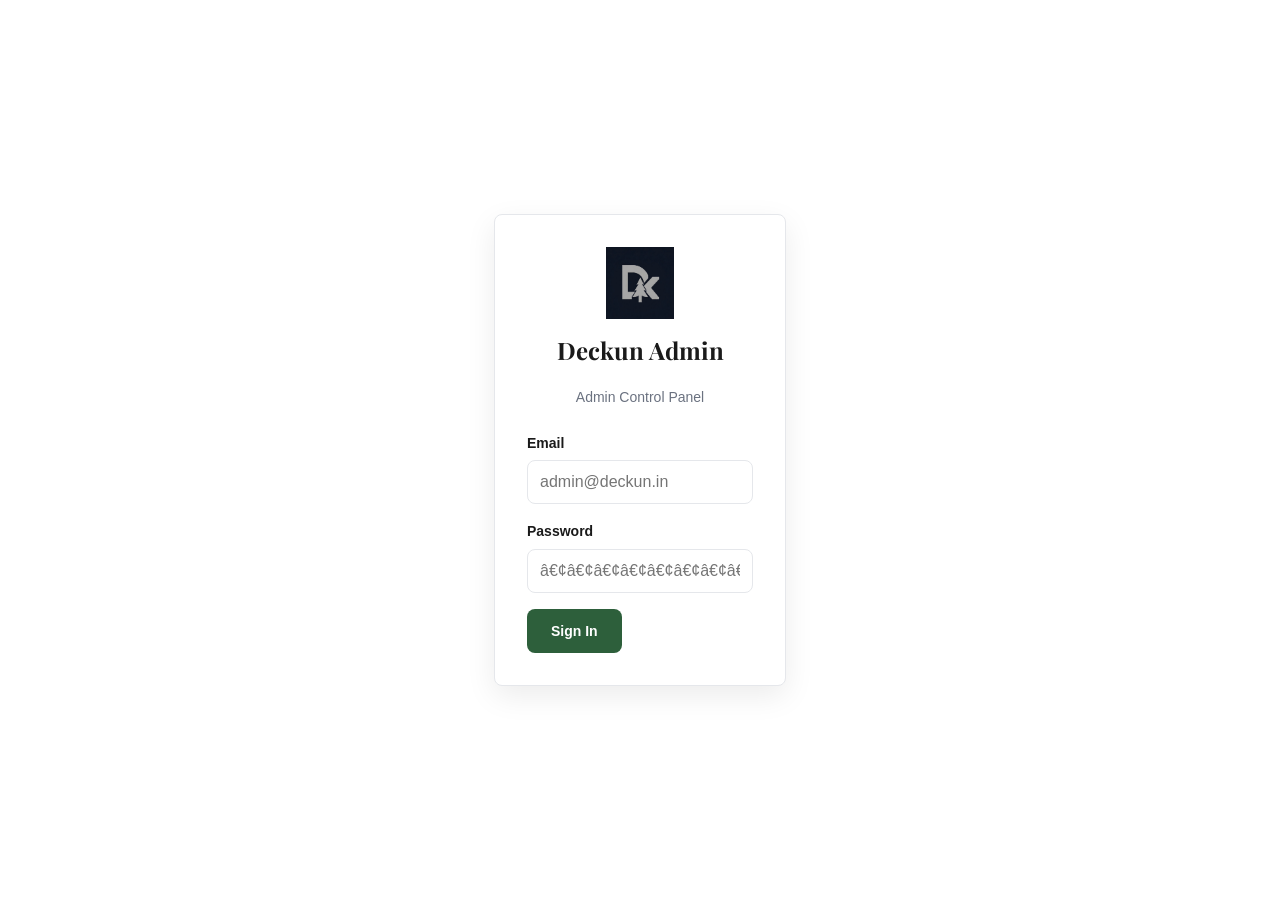
<file: admin-web/index.html>
<!DOCTYPE html>
<html lang="en">
<head>
  <meta charset="UTF-8" />
  <meta name="viewport" content="width=device-width, initial-scale=1.0" />
  <title>Deckun Admin</title>
  <link rel="icon" type="image/png" href="../customer-web/images/logo.png" />
  <link rel="apple-touch-icon" href="../customer-web/images/logo.png" />
  <meta name="api-base" content="https://deckun-api.onrender.com/api" />
  <link rel="stylesheet" href="css/style.css" />
</head>
<body>
  <header class="site-header">
    <div class="header-inner">
      <a href="#dashboard" class="logo">
        <img src="../customer-web/images/logo.png" alt="Deckun" class="logo-img" data-site-logo />
        <span>Deckun Admin</span>
      </a>
      <div class="header-actions">
        <button id="menu-btn" class="icon-btn" title="Menu" aria-label="Open navigation">
          <svg width="22" height="22" viewBox="0 0 24 24" fill="none" stroke="currentColor" stroke-width="2" stroke-linecap="round" stroke-linejoin="round">
            <line x1="3" y1="12" x2="21" y2="12"></line>
            <line x1="3" y1="6" x2="21" y2="6"></line>
            <line x1="3" y1="18" x2="21" y2="18"></line>
          </svg>
        </button>
        <button id="notifications-btn" class="icon-btn" title="Notifications" aria-label="Notifications" aria-haspopup="true" aria-expanded="false">
          <svg width="22" height="22" viewBox="0 0 24 24" fill="none" stroke="currentColor" stroke-width="2" stroke-linecap="round" stroke-linejoin="round">
            <path d="M18 8A6 6 0 0 0 6 8c0 7-3 9-3 9h18s-3-2-3-9"/><path d="M13.73 21a2 2 0 0 1-3.46 0"/>
          </svg>
          <span id="notification-badge" class="cart-badge hidden">0</span>
        </button>
        <button id="settings-btn" class="btn btn-secondary btn-sm" style="margin-right: 0.5rem;">Settings</button>
        <button id="logout-btn" class="icon-btn" title="Logout" aria-label="Logout">
          <svg width="22" height="22" viewBox="0 0 24 24" fill="none" stroke="currentColor" stroke-width="2" stroke-linecap="round" stroke-linejoin="round">
            <path d="M9 21H5a2 2 0 0 1-2-2V5a2 2 0 0 1 2-2h4"/><polyline points="16 17 21 12 16 7"/><line x1="21" x2="9" y1="12" y2="12"/>
          </svg>
        </button>
      </div>
    </div>
  </header>

  <div id="notifications-panel" class="notifications-panel" role="dialog" aria-label="Notifications"></div>

  <nav class="sidebar" id="sidebar" aria-label="Main navigation">
    <div class="nav-header">
      <img src="../customer-web/images/logo.png" alt="Deckun" class="logo-img logo-img-sm" data-site-logo />
      <span>Deckun Admin</span>
      <button id="menu-close" class="icon-btn" title="Close" aria-label="Close navigation">
        <svg width="20" height="20" viewBox="0 0 24 24" fill="none" stroke="currentColor" stroke-width="2" stroke-linecap="round" stroke-linejoin="round">
          <line x1="18" y1="6" x2="6" y2="18"></line>
          <line x1="6" y1="6" x2="18" y2="18"></line>
        </svg>
      </button>
    </div>
    <ul id="nav-list" class="nav-list"></ul>
  </nav>
  <div id="nav-overlay" class="nav-overlay"></div>

  <main id="app" class="app-main">
    <div class="loading">Loadingâ€¦</div>
  </main>

  <nav class="mobile-nav">
    <a href="#dashboard" data-nav="dashboard">
      <svg width="24" height="24" viewBox="0 0 24 24" fill="none" stroke="currentColor" stroke-width="2" stroke-linecap="round" stroke-linejoin="round"><rect x="3" y="3" width="18" height="18" rx="2" ry="2"/><line x1="3" x2="21" y1="9" y2="9"/><line x1="9" x2="21" y1="21" y2="21"/></svg>
      <span>Home</span>
    </a>
    <a href="#orders" data-nav="orders">
      <svg width="20" height="20" viewBox="0 0 24 24" fill="none" stroke="currentColor" stroke-width="2"><polyline points="20 6 9 17 4 12"/></svg>
      <span>Orders</span>
    </a>
    <a href="#products" data-nav="products">
      <svg width="20" height="20" viewBox="0 0 24 24" fill="none" stroke="currentColor" stroke-width="2"><path d="m20 24-14-13-14 13L1 5l15 4L23 20z"/></svg>
      <span>Products</span>
    </a>
    <a href="#inventory" data-nav="inventory">
      <svg width="20" height="20" viewBox="0 0 24 24" fill="none" stroke="currentColor" stroke-width="2"><path d="M10 17h7M10 7h7M4 21l4-6 4 6 4-6"/><circle cx="5" cy="7" r="1"/><circle cx="19" cy="7" r="1"/><circle cx="5" cy="17" r="1"/><circle cx="19" cy="17" r="1"/></svg>
      <span>Inventory</span>
    </a>
    <a href="#reviews" data-nav="reviews">
      <svg width="20" height="20" viewBox="0 0 24 24" fill="none" stroke="currentColor" stroke-width="2"><path d="M1 12s5-3 7-3 7 3 7 3-5 3-7-3z"/></svg>
      <span>Reviews</span>
    </a>
  </nav>

  <div id="toast"></div>

  <script type="module" src="js/api.js"></script>
  <script type="module" src="js/auth.js"></script>
  <script type="module" src="js/app.js"></script>
</body>
</html>
</file>
<file: admin-web/css/style.css>
@import url('https://fonts.googleapis.com/css2?family=Playfair+Display:wght@600;700&family=DM+Sans:wght@400;500;600&display=swap');

:root {
  --color-bg: #ffffff;
  --color-surface: #ffffff;
  --color-surface-alt: #f5f3ee;
  --color-border: #e5e7eb;
  --color-text: #1a1a1a;
  --color-text-secondary: #4b5563;
  --color-text-muted: #6b7280;
  --color-primary: #2d5f3b;
  --color-primary-hover: #1f4a2b;
  --color-accent: #8b7355;
  --color-success: #16a34a;
  --color-warning: #f59e0b;
  --color-error: #dc2626;

  --font-heading: 'Playfair Display', serif;
  --font-body: 'DM+ Sans', sans-serif;
  --radius: 8px;
  --touch-min: 44px;
  --shadow: 0 10px 30px rgba(0,0,0,0.08);
  --transition: 0.2s ease;

  /* Status colors */
  --status-placed: #94a3b8;
  --status-confirmed: #3b82f6;
  --status-preparing: #f59e0b;
  --status-out-for-delivery: #f97316;
  --status-delivered: #10b981;
  --status-cancelled: #ef4444;
}

* { box-sizing: border-box; margin: 0; padding: 0; }
html { font-family: var(--font-body); font-size: 16px; line-height: 1.6; -webkit-font-smoothing: antialiased; }
body { background: var(--color-bg); color: var(--color-text); min-height: 100vh; }
img { max-width: 100%; display: block; }
a { color: inherit; text-decoration: none; }
button { font-family: inherit; cursor: pointer; border: none; background: none; color: inherit; }

.container { max-width: 1200px; margin: 0 auto; padding: 0 1rem; }

/* Auth page */
.auth-page {
  display: flex;
  align-items: center;
  justify-content: center;
  min-height: 100vh;
  padding: 1rem;
}

.auth-card {
  max-width: 400px;
  margin: 0 auto;
  background: white;
  border-radius: var(--radius);
  padding: 2rem;
  border: 1px solid var(--color-border);
  box-shadow: var(--shadow);
}

.auth-logo {
  text-align: center;
  margin-bottom: 1.5rem;
}

.auth-logo-img {
  width: 72px;
  height: 72px;
  object-fit: contain;
  display: block;
  margin: 0 auto 0.75rem;
}

.auth-logo h1 {
  font-family: var(--font-heading);
  font-size: 1.5rem;
  margin-bottom: 1rem;
}

/* Header */
.site-header { position: sticky; top: 0; z-index: 100; background: rgba(255,255,255,0.95); backdrop-filter: blur(8px); border-bottom: 1px solid var(--color-border); }
.header-inner { display: flex; align-items: center; justify-content: space-between; padding: 0.75rem 1rem; max-width: 1200px; margin: 0 auto; }
.logo { display: flex; align-items: center; gap: 0.5rem; font-family: var(--font-heading); font-weight: 700; font-size: 1.25rem; letter-spacing: 0.02em; }
.logo-mark { width: 36px; height: 36px; background: var(--color-primary); border-radius: 50%; display: flex; align-items: center; justify-content: center; color: white; font-family: var(--font-heading); }
.logo-img { width: 36px; height: 36px; object-fit: contain; display: block; flex-shrink: 0; }
.logo-img-sm { width: 28px; height: 28px; }
.header-actions { display: flex; align-items: center; gap: 0.5rem; }
.icon-btn { width: var(--touch-min); height: var(--touch-min); display: flex; align-items: center; justify-content: center; border-radius: 50%; position: relative; }

/* App main */
.app-main { min-height: calc(100vh - 120px); padding-bottom: 80px; }

/* Section */
.section { padding: 2rem 1rem; }
.section-header { margin-bottom: 1.5rem; }
.section-header h2 { font-family: var(--font-heading); font-size: 1.75rem; margin-bottom: 0.5rem; }

/* Stats grid */
.stats-grid { display: grid; grid-template-columns: repeat(auto-fit, minmax(150px, 1fr)); gap: 1rem; margin-bottom: 2rem; }
.stat-card { background: white; border-radius: var(--radius); padding: 1.25rem; border: 1px solid var(--color-border); box-shadow: 0 2px 8px rgba(0,0,0,0.04); }
.stat-card .label { font-size: 0.875rem; color: var(--color-text-muted); margin-bottom: 0.25rem; }
.stat-card .value { font-size: 1.75rem; font-weight: 700; font-family: var(--font-heading); }
.stat-card .change { font-size: 0.875rem; margin-top: 0.25rem; }
.stat-card .change.positive { color: var(--color-success); }
.stat-card .change.negative { color: var(--color-error); }

/* Table */
.table-wrapper { background: white; border-radius: var(--radius); border: 1px solid var(--color-border); overflow: auto; }
table { width: 100%; border-collapse: collapse; font-size: 0.875rem; }
th { background: var(--color-surface-alt); font-weight: 600; color: var(--color-text-secondary); padding: 0.75rem 1rem; text-align: left; font-size: 0.75rem; text-transform: uppercase; letter-spacing: 0.05em; }
td { padding: 0.75rem 1rem; border-bottom: 1px solid var(--color-border); }
tr:last-child td { border-bottom: none; }
tr:hover { background: var(--color-surface-alt); }

/* Badges */
.badge { display: inline-block; padding: 0.25rem 0.75rem; border-radius: 20px; font-size: 0.75rem; font-weight: 600; }
.badge-placed { background: #e5e7eb; color: #4b5563; }
.badge-confirmed { background: #dbeafe; color: #1e40af; }
.badge-preparing { background: #fef3c7; color: #92400e; }
.badge-out-for-delivery { background: #fed7aa; color: #9a3412; }
.badge-delivered { background: #d1fae5; color: #065f46; }
.badge-cancelled { background: #fee2e2; color: #991b1b; }
.badge-pending { background: #e5e7eb; color: #4b5563; }
.badge-approved { background: var(--color-accent); }
.badge-hidden { background: var(--status-cancelled); }

/* Buttons */
.btn { display: inline-flex; align-items: center; justify-content: center; gap: 0.5rem; padding: 0.75rem 1.5rem; border-radius: var(--radius); font-weight: 600; min-height: var(--touch-min); transition: var(--transition); font-size: 0.875rem; }
.btn-primary { background: var(--color-primary); color: white; }
.btn-primary:hover { background: var(--color-primary-hover); }
.btn-sm { padding: 0.5rem 1rem; font-size: 0.75rem; min-height: 36px; }
.btn-secondary { background: var(--color-surface-alt); color: var(--color-text); }
.btn-secondary:hover { background: #e5e7eb; }
.btn-danger { color: var(--color-error); }
.btn-success { color: var(--color-success); }

/* Form */
.form-group { margin-bottom: 1rem; }
.form-group label { display: block; margin-bottom: 0.375rem; font-weight: 600; font-size: 0.875rem; }
.form-group input, .form-group select, .form-group textarea { width: 100%; padding: 0.75rem; border: 1px solid var(--color-border); border-radius: var(--radius); font-family: inherit; font-size: 1rem; }

/* Product grid */
.product-grid {
  display: grid;
  grid-template-columns: repeat(2, 1fr);
  gap: 1rem;
  max-width: 1200px;
  margin: 0 auto;
  list-style: none;
  padding: 0;
}
.product-card {
  background: white;
  border-radius: var(--radius);
  overflow: hidden;
  box-shadow: 0 2px 8px rgba(0,0,0,0.04);
  border: 1px solid var(--color-border);
  transition: var(--transition);
  cursor: pointer;
  display: flex;
  flex-direction: column;
  padding: 0;
  list-style: none;
}
.product-card:hover { box-shadow: var(--shadow); transform: translateY(-2px); }
.product-card-link { display: block; color: inherit; text-decoration: none; }
.product-image {
  width: 100%;
  height: 200px;
  background: var(--color-surface-alt);
  overflow: hidden;
}.product-image img {
  width: 100%;
  height: 100%;
  object-fit: contain;
  display: block;
}
.product-info { padding: 0.75rem 1rem; }
.product-name {
  font-weight: 600;
  margin-bottom: 0.25rem;
  font-size: 0.95rem;
  line-height: 1.3;
  word-break: break-word;
}
.product-price { color: var(--color-primary); font-weight: 600; }
.product-card > .btn { margin: 0 0.75rem 0.75rem; align-self: flex-start; }

/* Loading */
.loading { text-align: center; padding: 3rem; color: var(--color-text-muted); }

/* Toast */
#toast { position: fixed; bottom: 2rem; left: 50%; transform: translateX(-50%); background: var(--color-text); color: white; padding: 0.75rem 1.5rem; border-radius: var(--radius); box-shadow: var(--shadow); z-index: 200; opacity: 0; transition: opacity 0.3s; }
#toast.show { opacity: 1; }
#toast.error { background: var(--color-error); }

/* Empty state */
.empty-state { text-align: center; padding: 3rem 1rem; color: var(--color-text-muted); }

/* List */
.list { list-style: none; }
.list li { padding: 0.85rem; border-bottom: 1px solid var(--color-border); display: flex; flex-direction: column; gap: 0.25rem; }

/* Modal overlay */
.loading-overlay {
  position: fixed;
  top: 0;
  left: 0;
  right: 0;
  bottom: 0;
  background: rgba(15, 23, 42, 0.3);
  display: flex;
  align-items: center;
  justify-content: center;
  z-index: 400;
}

.confirm-box {
  background: white;
  border-radius: var(--radius);
  padding: 1.5rem;
  max-width: 400px;
  width: 90%;
  margin: auto;
  box-shadow: 0 10px 30px rgba(0,0,0,0.3);
}

.modal-actions {
  display: flex;
  gap: 0.5rem;
  justify-content: flex-end;
  margin-top: 1rem;
}

/* Filter bar */
.filter-bar { display: flex; gap: 0.5rem; margin-bottom: 1rem; overflow-x: auto; padding-bottom: 0.5rem; }
.filter-chip { background: var(--color-surface-alt); border: 1px solid var(--color-border); border-radius: 999px; padding: 0.4rem 0.75rem; font-size: 0.8rem; white-space: nowrap; min-height: var(--touch-min); cursor: pointer; }
.filter-chip.active { background: var(--color-primary); color: #fff; }

/* Order detail */
.detail-header { display: flex; align-items: center; gap: 0.75rem; margin-bottom: 1rem; }
.back-link { color: var(--color-primary); font-weight: 600; }

/* Card */
.card { background: white; border-radius: var(--radius); padding: 1rem; margin-bottom: 1rem; border: 1px solid var(--color-border); }
.card-header { font-weight: 600; font-size: 1.125rem; margin-bottom: 0.75rem; color: var(--color-text-secondary); }

/* Responsive */
@media (min-width: 768px) {
  .product-grid { grid-template-columns: repeat(4, 1fr); gap: 1.5rem; }
  .hero h1 { font-size: 3rem; }
}

/* Sidebar - Desktop */
.sidebar {
  position: fixed;
  top: 0;
  left: 0;
  width: 260px;
  height: 100vh;
  background: #ffffff;
  border-right: 1px solid var(--color-border);
  z-index: 60;
  overflow-y: auto;
  transition: transform 0.25s ease;
  box-shadow: none;
}

/* Mobile drawer backdrop */
.nav-overlay {
  position: fixed;
  inset: 0;
  background: rgba(15, 23, 42, 0.45);
  z-index: 55;
  opacity: 0;
  pointer-events: none;
  transition: opacity 0.25s ease;
}

.nav-overlay.show {
  opacity: 1;
  pointer-events: auto;
}

body.nav-open {
  overflow: hidden;
}

.nav-header {
  display: flex;
  align-items: center;
  justify-content: space-between;
  padding: 1rem;
  background: var(--color-surface-alt);
  border-bottom: 1px solid var(--color-border);
}

.nav-header .logo-main-img {
  width: 32px;
  height: 32px;
  background: var(--color-primary);
  border-radius: 50%;
  display: flex;
  align-items: center;
  justify-content: center;
  color: white;
  font-family: var(--font-heading);
  font-weight: 700;
  font-size: 0.875rem;
}

.nav-header span {
  font-family: var(--font-heading);
  font-weight: 700;
  font-size: 1rem;
  color: var(--color-text);
}

.nav-header .icon-btn {
  width: 32px;
  height: 32px;
  border-radius: 50%;
  display: flex;
  align-items: center;
  justify-content: center;
  color: var(--color-text-muted);
}

.nav-header .icon-btn:hover {
  background: var(--color-surface-alt);
}

.nav-list {
  list-style: none;
  padding: 1rem;
}

.nav-list li {
  margin-bottom: 0.5rem;
}

.nav-list a {
  display: flex;
  align-items: center;
  gap: 0.75rem;
  padding: 0.75rem 1rem;
  border-radius: var(--radius);
  color: var(--color-text-muted);
  font-size: 0.875rem;
  font-weight: 500;
  text-decoration: none;
  transition: var(--transition);
}

.nav-list a:hover {
  background: var(--color-surface-alt);
  color: var(--color-primary);
}

.nav-list a.active {
  background: rgba(45, 95, 59, 0.1);
  color: var(--color-primary);
  border-right: 3px solid var(--color-primary);
}

/* Mobile Nav - YouTube style bottom nav */
.mobile-nav {
  position: fixed;
  bottom: 0;
  left: 0;
  right: 0;
  height: 56px;
  background: var(--color-bg);
  border-top: 1px solid var(--color-border);
  display: flex;
  justify-content: space-around;
  align-items: center;
  z-index: 100;
}

.mobile-nav a {
  display: flex;
  flex-direction: column;
  align-items: center;
  gap: 0.25rem;
  flex: 1;
  font-size: 0.7rem;
  color: var(--color-text-muted);
  text-decoration: none;
}

.mobile-nav a svg {
  width: 20px;
  height: 20px;
}

.mobile-nav a.active {
  color: var(--color-primary);
}

/* Utilities */
.hidden {
  display: none !important;
}

/* Notification bell badge */
.cart-badge {
  position: absolute;
  top: 3px;
  right: 3px;
  min-width: 18px;
  height: 18px;
  padding: 0 4px;
  border-radius: 9px;
  background: var(--color-error);
  color: #ffffff;
  font-size: 0.65rem;
  font-weight: 700;
  line-height: 18px;
  text-align: center;
  pointer-events: none;
}

/* Notifications dropdown */
.notifications-panel {
  position: fixed;
  top: 64px;
  right: 1rem;
  width: min(92vw, 380px);
  max-height: 70vh;
  overflow-y: auto;
  background: #ffffff;
  border: 1px solid var(--color-border);
  border-radius: var(--radius);
  box-shadow: var(--shadow);
  z-index: 130;
  display: none;
}

.notifications-panel.show {
  display: block;
}

.notif-head {
  display: flex;
  justify-content: space-between;
  align-items: center;
  gap: 0.5rem;
  padding: 0.75rem 1rem;
  border-bottom: 1px solid var(--color-border);
  position: sticky;
  top: 0;
  background: #ffffff;
}

.notification-item {
  padding: 0.75rem 1rem;
  border-bottom: 1px solid var(--color-border);
  cursor: pointer;
}

.notification-item:last-child {
  border-bottom: none;
}

.notification-item:hover {
  background: var(--color-surface-alt);
}

.notification-item.unread {
  background: rgba(45, 95, 59, 0.06);
}

.notification-title {
  font-weight: 600;
  font-size: 0.9rem;
}

.notification-msg {
  font-size: 0.85rem;
  color: var(--color-text-secondary);
  margin-top: 0.15rem;
}

.notification-time {
  font-size: 0.75rem;
  color: var(--color-text-muted);
  margin-top: 0.25rem;
}

/* Responsive */
@media (min-width: 768px) {
  .mobile-nav {
    display: none;
  }

  .sidebar {
    display: block;
    width: 260px;
    transform: none;
    box-shadow: none;
  }

  /* Desktop keeps the permanent sidebar, so the drawer controls are unnecessary */
  #menu-btn,
  #menu-close {
    display: none;
  }

  .nav-overlay {
    display: none;
  }

  .app-main {
    margin-left: 260px;
    padding-top: 2rem;
  }

  .product-grid { grid-template-columns: repeat(4, 1fr); gap: 1.5rem; }
  .hero h1 { font-size: 3rem; }
}

@media (max-width: 767px) {
  /* Off-canvas drawer holding every navigation tab */
  .sidebar {
    display: block;
    width: min(84vw, 300px);
    z-index: 120;
    transform: translateX(-105%);
    box-shadow: 0 10px 30px rgba(0, 0, 0, 0.25);
  }

  .sidebar.open {
    transform: translateX(0);
  }

  /* Backdrop must sit above the sticky header so taps close the drawer */
  .nav-overlay {
    z-index: 110;
  }

  .mobile-nav {
    display: flex;
  }

  .app-main {
    padding-bottom: 70px;
  }
}

.loading { text-align: center; padding: 3rem; color: var(--color-text-muted); }
/* ===== Admin product detail: two-column layout + image gallery ===== */
.product-detail-grid {
  display: grid;
  grid-template-columns: 1fr;
  gap: 2rem;
  align-items: start;
}

@media (min-width: 900px) {
  .product-detail-grid {
    grid-template-columns: minmax(0, 1fr) minmax(0, 1fr);
  }
}

.product-gallery {
  position: relative;
  width: 100%;
  border-radius: var(--radius);
  overflow: hidden;
  border: 1px solid var(--color-border);
  background: var(--color-surface-alt);
  aspect-ratio: 4 / 3;
}

.gallery-main {
  position: relative;
  width: 100%;
  height: 100%;
  overflow: hidden;
}

.gallery-main-img {
  width: 100%;
  height: 100%;
  object-fit: contain;
  display: block;
  transition: opacity 0.3s ease;
}

.gallery-nav {
  position: absolute;
  inset: 0;
  display: flex;
  align-items: center;
  justify-content: space-between;
  padding: 1rem;
}

.gallery-nav-btn {
  width: 44px;
  height: 44px;
  border-radius: 50%;
  background: rgba(255, 255, 255, 0.85);
  color: var(--color-text);
  font-size: 1.5rem;
  display: flex;
  align-items: center;
  justify-content: center;
  box-shadow: 0 2px 8px rgba(0, 0, 0, 0.15);
  border: none;
  cursor: pointer;
}

.gallery-dots {
  position: absolute;
  bottom: 1rem;
  left: 50%;
  transform: translateX(-50%);
  display: flex;
  gap: 0.5rem;
}

.gallery-dot {
  width: 8px;
  height: 8px;
  border-radius: 50%;
  background: rgba(255, 255, 255, 0.5);
  cursor: pointer;
}

.gallery-dot.active {
  background: var(--color-primary);
  width: 24px;
  border-radius: 4px;
}

.gallery-thumbs {
  display: flex;
  gap: 0.5rem;
  overflow-x: auto;
  padding: 0.75rem;
  background: var(--color-surface-alt);
}

.gallery-thumb {
  width: 72px;
  height: 72px;
  object-fit: contain;
  background: #ffffff;
  border-radius: var(--radius);
  border: 2px solid transparent;
  opacity: 0.6;
  cursor: pointer;
  flex-shrink: 0;
}

.gallery-thumb.active {
  opacity: 1;
  border-color: var(--color-primary);
}
</file>
